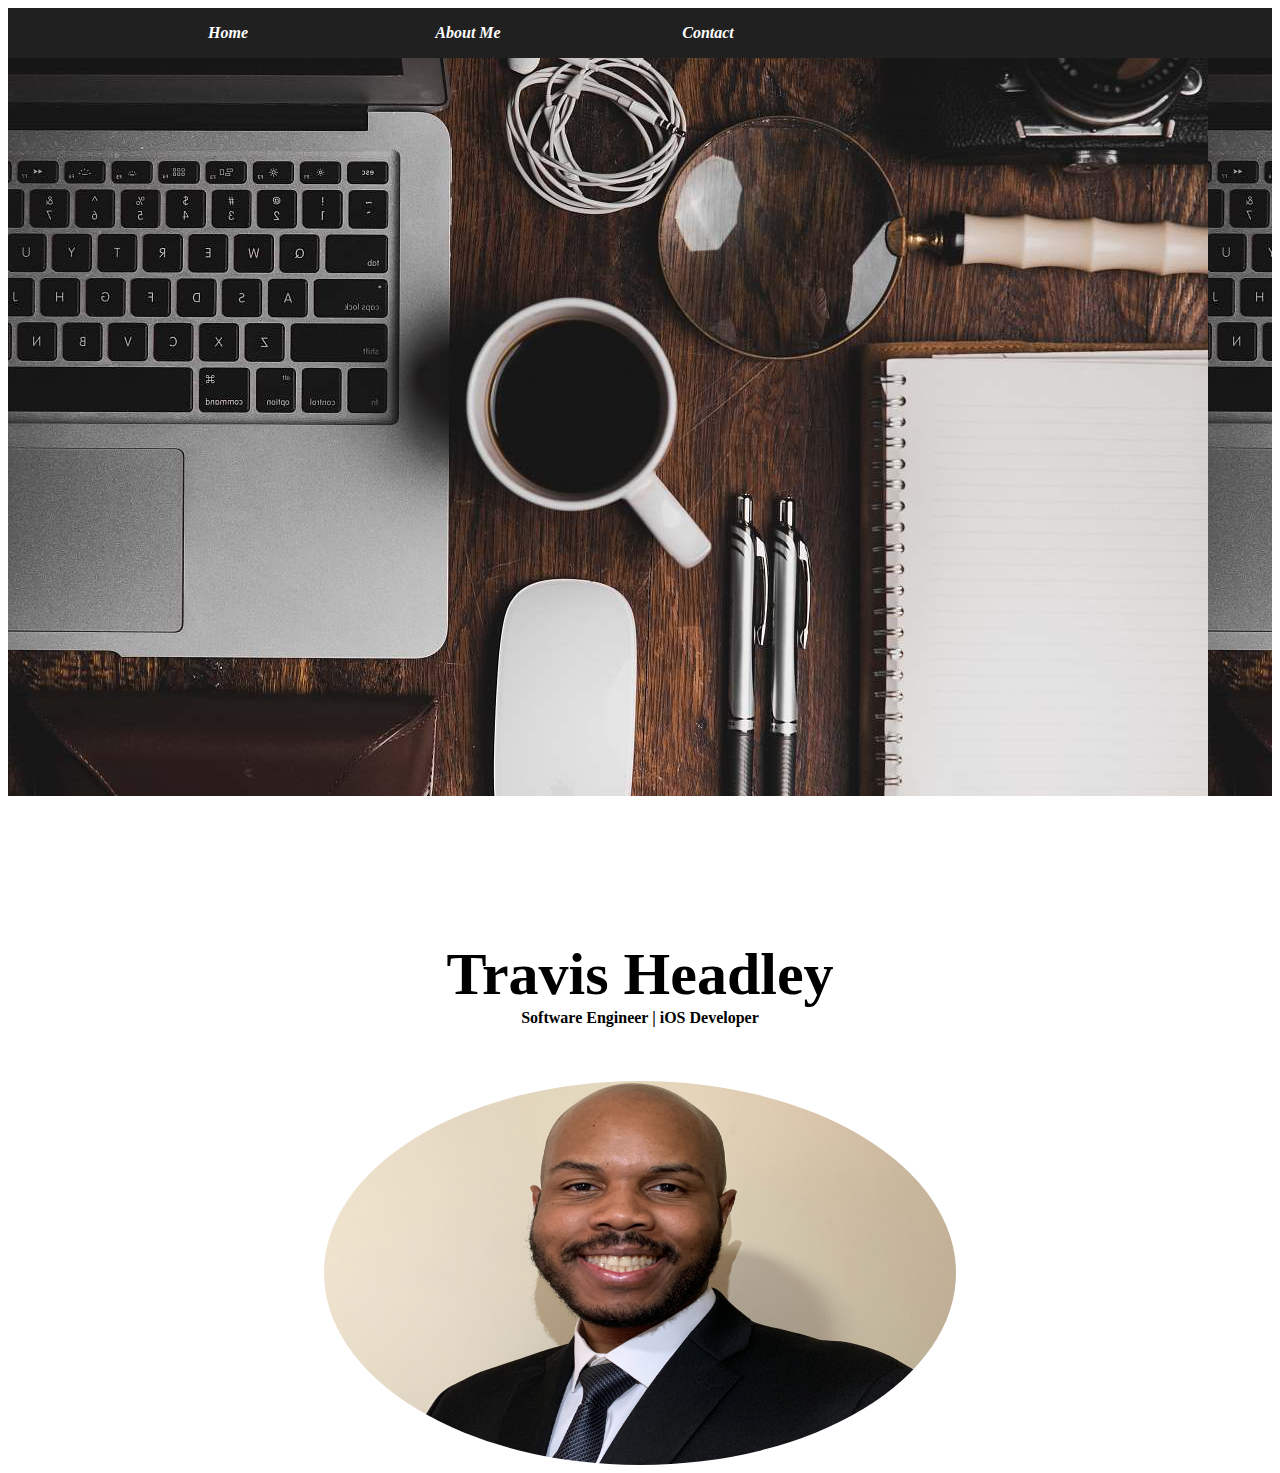
<file: index.html>
<!DOCTYPE html>
<html>
    <head>
        <title>Travis Headley Website</title>
        <link href="styles.css" rel="stylesheet">
    </head>
    
    <body>
        <header>
            <div class = "buttons">
                <div class = "buttParent">
                    <div class = "buttChild">
                        <h3><strong><em><a href = "index.html"; style = "color: #FFFFFF">Home</a></strong></em></h3>
                    </div>
                    
                    <div class = "buttChild">
                        <h3><strong><em><a href = "about_me.html"; style = "color: #FFFFFF">About Me</a></strong></em></h3>
                    </div>
                    
                    <div class = "buttChild">
                        <h3><strong><em><a href = "contact.html"; style = "color: #FFFFFF">Contact</a></strong></em></h3>
                    </div>
                </div>
            </div>
        </header>
        
        <main>
            <div class = "background-image"></div>
            <br>
            <br>
            <br>
            <br>
            <br>
            <br>
            <br>
            <br>
            <h1 class = "myName">Travis Headley<h1>
                 <h2 class = "jobRole">Software Engineer | iOS Developer</h2> 
                 <br>
                 <br>
                 <br>
                 <div class = "pic-alignment">
                     <img src = "pic.jpg" width= "512" height ="384"; alt="profile-pic"; class="center-pic">
                 </div>
                 
        </main>
        
    </body>
</html>
</file>
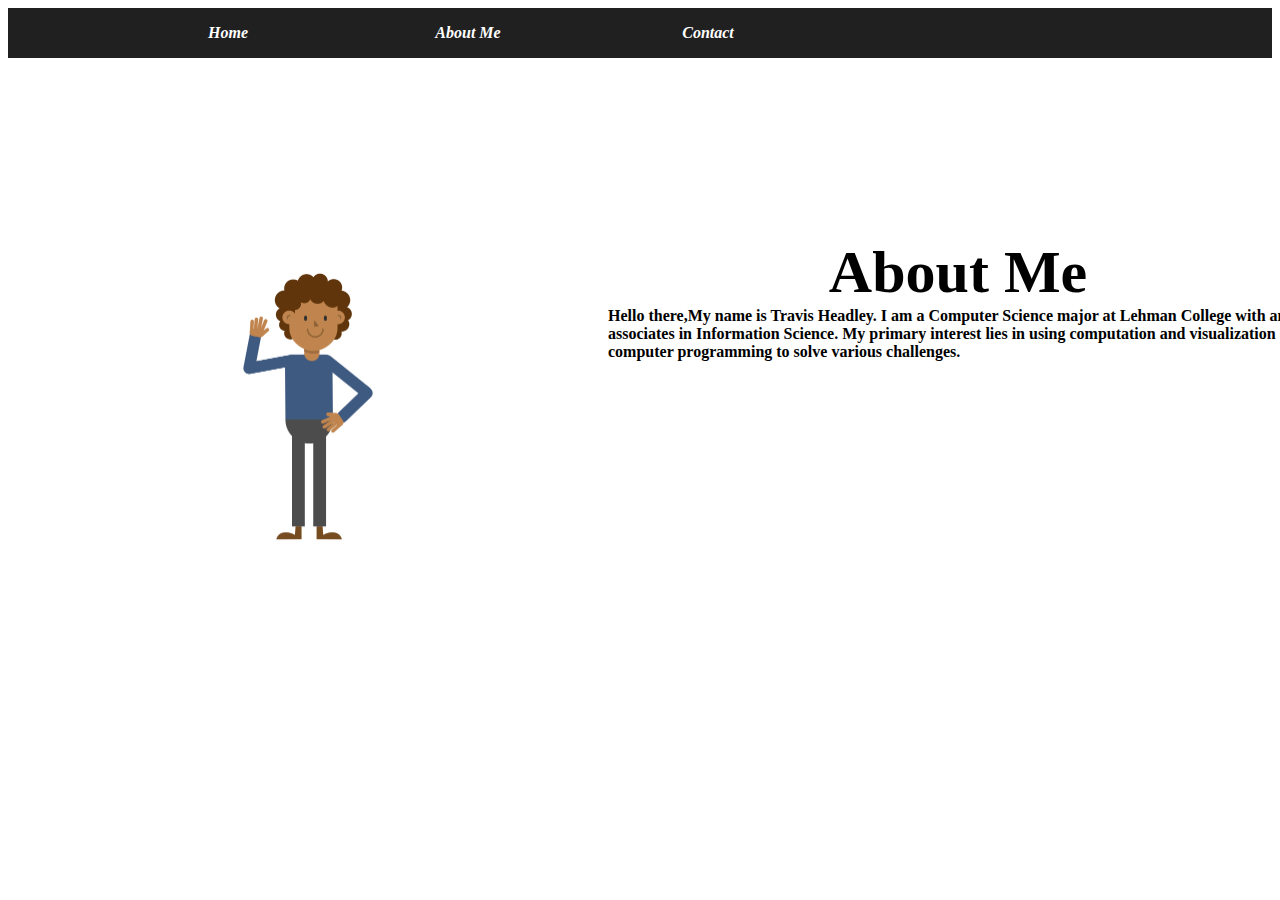
<file: about_me.html>
<!DOCTYPE html>
<html>
    <head>
        <title>About Me page</title>
        <link href="styles.css" rel="stylesheet">
    </head>
    <body>
        <header>
            <div class = "buttons">
                <div class = "buttParent">
                    <div class = "buttChild">
                        <h3><strong><em><a href = "index.html"; style = "color: #FFFFFF">Home</a></strong></em></h3>
                    </div>
                    
                    <div class = "buttChild">
                        <h3><strong><em><a href = "about_me.html"; style = "color: #FFFFFF">About Me</a></strong></em></h3>
                    </div>
                    
                    <div class = "buttChild">
                        <h3><strong><em><a href = "contact.html"; style = "color: #FFFFFF">Contact</a></strong></em></h3>
                    </div>
                </div>
            </div>
            <main>
                <br>
                <br>
                <br>
                <br>
                <br>
                <br>
                <br>
                <br>
                <br>
                <br>
                <div class = "about-me-group">
                    <div class = "groupParent">
                        <div class = "groupChild1">
                            <img src = "hello.png" alt = "cartoon-waving" width ="600" height = "337"class= "pic-assignment">
                        </div>
                        <div class = "groupChild2">
                            <h1><strong>About Me</strong></h1>
                            <p><strong>Hello there,<strong>My name is Travis Headley. I am a Computer Science major at Lehman College with an associates 
                                in Information Science. My primary interest lies in using computation and visualization of computer programming to solve various challenges.
                            </p>
                        </div>
                    </div>
                </div>
            </main>
        </header>
    </body>
    
</html>
</file>
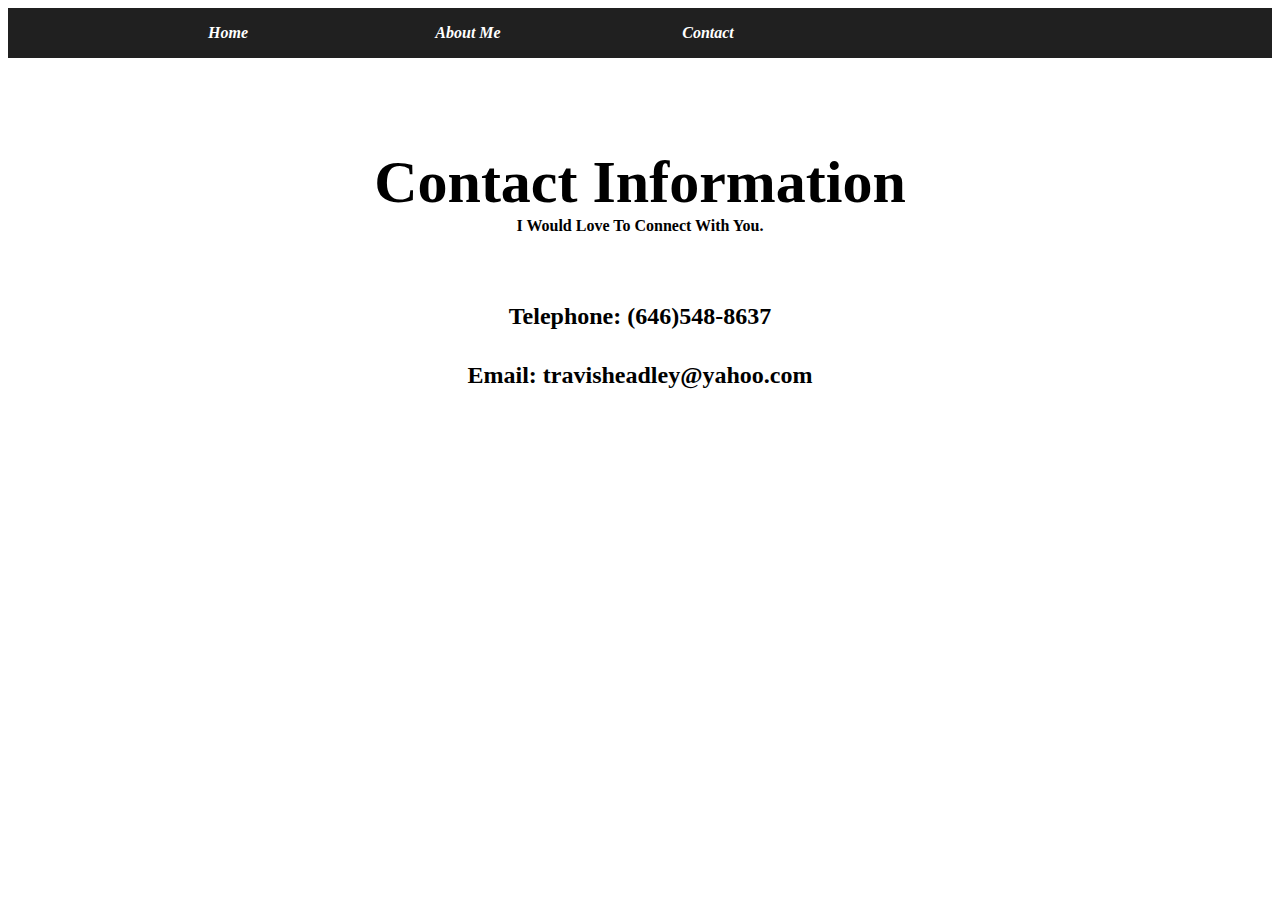
<file: contact.html>
<!DOCTYPE html>
<html>
    <head>
        <title>About Me page</title>
        <link href="styles.css" rel="stylesheet">
    </head>
    <body>
        <header>
            <div class = "buttons">
                <div class = "buttParent">
                    <div class = "buttChild">
                        <h3><strong><em><a href = "index.html"; style = "color: #FFFFFF">Home</a></strong></em></h3>
                    </div>
                    
                    <div class = "buttChild">
                        <h3><strong><em><a href = "about_me.html"; style = "color: #FFFFFF">About Me</a></strong></em></h3>
                    </div>
                    
                    <div class = "buttChild">
                        <h3><strong><em><a href = "contact.html"; style = "color: #FFFFFF">Contact</a></strong></em></h3>
                    </div>
                </div>
            </div>
        </header>
        
        <main>
            <br>
            <br>
            <br>
            <br>
            <br>
            <h1>Contact Information</h1>
                <h2>I Would Love To Connect With You.<h2>
                    <br>
            <br>
                <div class = "reposition">
                    <h4>Telephone: (646)548-8637<h4>
                        <h4>Email: travisheadley@yahoo.com</h4>
                </div>
        </main>
        
        
    </body>
    
</html>
</file>
<file: styles.css>
.buttons{
    background-color: #202020;
    color: #fff;
    padding: 0;
    text-align: center;
}

.buttParent{
    display: flex;
}
.buttChild{
    width: 200px;
    margin: auto 20px;
}
h1{
    font-size: 60px;
    width: 700px;
    text-align: center; 
    margin: 0 auto;
}
h2{
    font-size: 16px;
    width: 700px;
    text-align: center;
    margin: 0 auto;
}
h3{
    font-size: 16px; 
    width: 400px;
    text-align: center;
}
a{
    text-decoration: none;
    text-decoration-style: none;
}
.reposition{
    font-size: 24px;
    width: 500px;
    text-align: center;
    margin: 0 auto;
}
.center-pic{
    border-radius: 50%;
    display: table-cell;
    margin-left: auto;
    margin-right: auto;
    width: 50%;
}
.background-image{
    background-image:url(computer.jpg);
    height:82vh;
    margin-left: auto;
    margin-right: auto;
    width: 100%;
}
.groupParent{
    display: flex;
}
.groupChild{
    width: 10px;
    margin: auto 20px;
}
p{
    margin: 0 auto;
}
</file>
